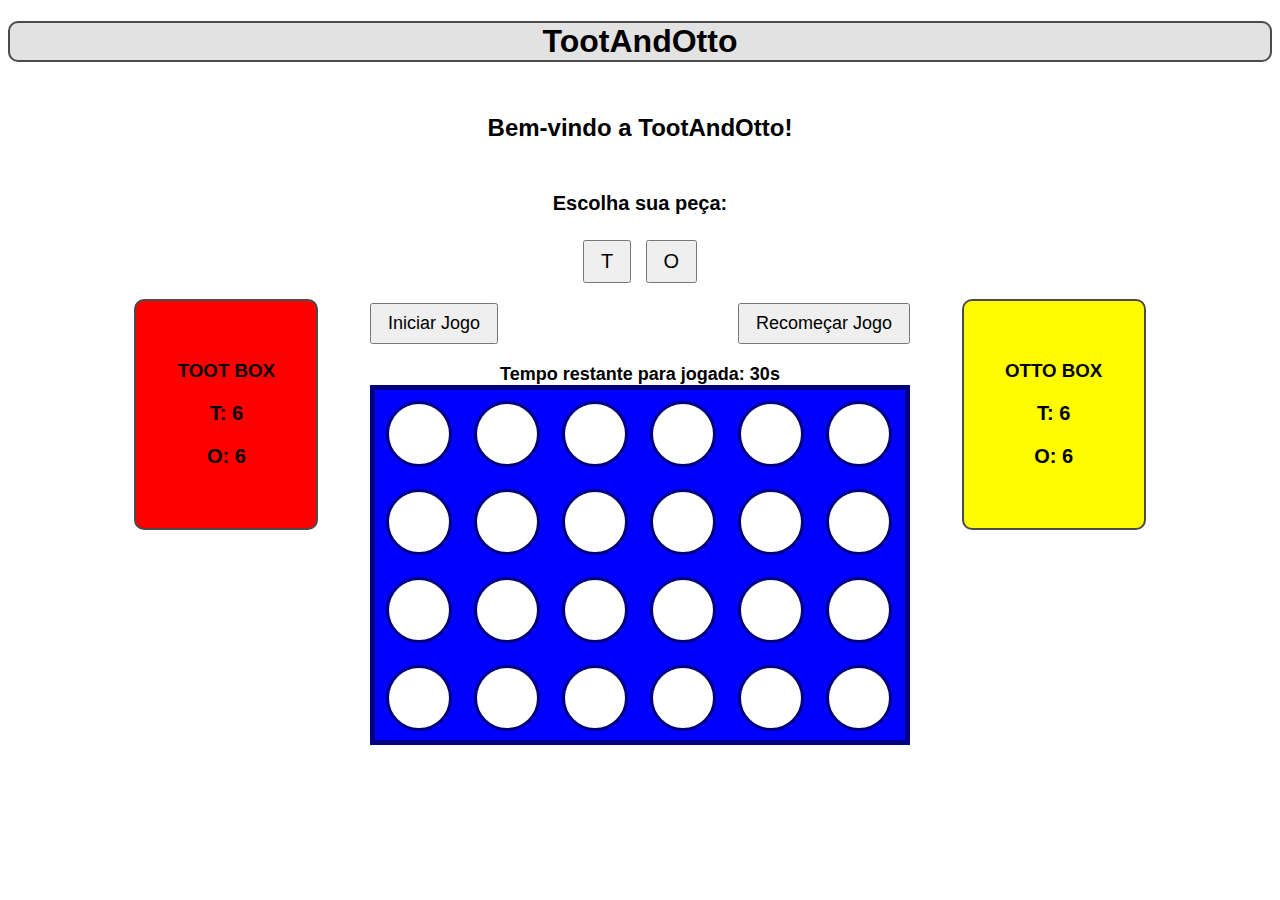
<file: TootAndOtto/index.html>
<!DOCTYPE html>
<html lang="en">
<head>
    <meta charset="UTF-8">
    <meta name="viewport" content="width=device-width, initial-scale=1.0">
    <title>TootAndOtto</title>
    <link rel="stylesheet" href="style.css">
    <script src="script.js"></script>
    <link rel="icon" href="tootandottoICON.png" type="image">
</head>
<body>
    <div id="top">
        <h1>TootAndOtto</h1>
        <h2 id="winner"></h2>
    </div>

    <div id="container">

        <div class="caixa" id="toot">
            <h3 id="tootbox">TOOT BOX</h3>
            <p>T: <span id="toot-t">6</span></p>
            <p>O: <span id="toot-o">6</span></p>
        </div>

        <div>
            <div id="mensagemjogo">
                <h2 id="mensagem">Bem-vindo a TootAndOtto!</h2>
                <div id="peca-escolhida"></div>
            </div>
            <div id="selecionaPeca">
                <p>Escolha sua peça:</p>
                <button onclick="selectPiece('T')">T</button>
                <button onclick="selectPiece('O')">O</button>
            </div>
            <div id="controle">
                <button onclick="startGame()">Iniciar Jogo</button>
                <button onclick="resetGame()">Recomeçar Jogo</button>
            </div>
            <div id="timer">Tempo restante para jogada: <span id="timeleft">30</span>s</div>
            
            <div id="board"></div>
        </div>

        <div class="caixa" id="otto">
            <h3 id="ottobox">OTTO BOX</h3>
            <p>T: <span id="otto-t">6</span></p>
            <p>O: <span id="otto-o">6</span></p>
        </div>

    </div>
</body>
</html>
</file>
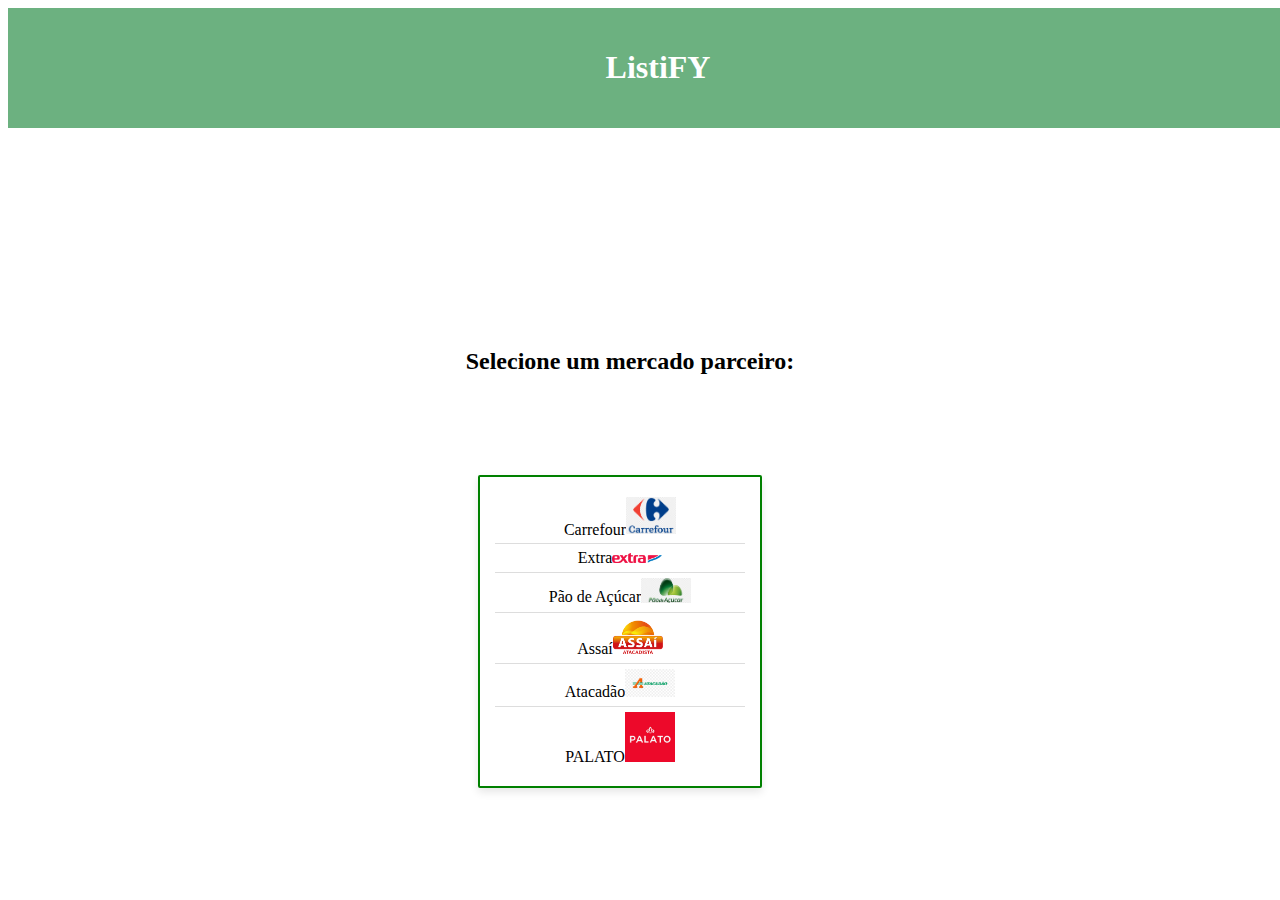
<file: ListiFY/Listify.html>
<!DOCTYPE html>
<html lang="pt-br">
<head>
    <meta charset="UTF-8">
    <meta name="viewport" content="width=device-width, initial-scale=1.0">
    <title>ListiFY</title>
    <link rel="stylesheet" href="style.css">
</head>
<body>
    <header>
        <nav>
            <h1>ListiFY</h1>
        </nav>
    </header>
    <main>
        <div>
        <div id="meio">
            <h2>Selecione um mercado parceiro:</h2>
            <div class="market-card">
            <div class="lista">
                <ul id="market-list">
                    <li>Carrefour<img src="carrefour icon.png" alt="Carrefour"></li>
                    <li>Extra<img src="extra icon.png" alt="Extra"></li>
                    <li>Pão de Açúcar<img src="pão de açúcar icon.png" alt="Pão de açúcar"></li>
                    <li>Assaí<img src="assaí atacadista icon.png" alt="Assaí"></li>
                    <li>Atacadão<img src="atacadao.png" alt="Atacadão"></li>
                    <li>PALATO<img src="palato icon.jfif" alt="Palato"></li>
                </ul>
            </div>
        </div>
    </div>
    </main>
    <footer>

    </footer>
</body>
</html>
</file>
<file: TootAndOtto/style.css>
body {
    font-family:'Gill Sans', 'Gill Sans MT', Calibri, 'Trebuchet MS', sans-serif;
    text-align: center; 
}

#board {
    height: 360px;
    width: 540px;
    background-color:   blue;
    border: 5px solid navy;
    margin: 0 auto; 
    display: flex;
    flex-wrap: wrap;
    box-sizing: border-box;
}

#container {
    display: flex;
    justify-content: space-between;
    align-items: center;
    width: 80%;
    margin: 10px auto;
    text-align: center;
}

h1 {
    border: 2px solid rgb(75, 75, 75);
    border-radius: 10px;
    background-color: #e2e2e2;
}

p {
    font-size: 20px;
    font-weight: bold;
}

#jogo {
    display: flex;
    justify-content: center;
    align-items: flex-start;
    gap: 20px;
    margin-top: 20px;
    flex-wrap: wrap;
}

#timer {
    font-size: 18px;
    margin-top: 10px;
    font-weight: bold;
}
.caixa#toot {
    border: 2px solid rgb(75, 75, 75);
    border-radius: 10px;
    padding: 40px;
    width: 100px;
    background-color: #ff0000;
}

.caixa#otto {
    border: 2px solid rgb(75, 75, 75);
    border-radius: 10px;
    padding: 40px;
    width: 100px;
    background-color: #fffb00;
}

#mensagemjogo {
    margin-bottom: 10px;
    padding: 10px;
    text-align: center;
}

.tile {
    display: inline-flex;
    height: 60px;
    width: 60px;
    margin: 11px;
    background-color: white;
    border-radius: 50%;
    border: 3px solid navy;
    justify-content: center;
    align-items: center;
    font-size: 30px;
    color: black;
    font-weight: bold;
}

.tile:hover {
    background-color: #b1b1b1;
    cursor: pointer;
}

.red {
    background-color: red;
}

.yellow {
    background-color: yellow;
}

#selecionaPeca {
    margin: 10px auto;
    margin-bottom: 15px;
}

#selecionaPeca button {
    padding: 8px 16px;
    margin: 5px;
    font-size: 20px;
    cursor: pointer;
}

#selecionaPeca button:hover {
    background-color: azure;
    border-color: gray;
}

#controle {
    display: flex;
    justify-content: space-between;
    margin: 10px auto;
    margin-bottom: 20px;
}

#controle button {
    padding: 8px 16px;
    font-size: 18px;
    cursor: pointer;
}
</file>
<file: ListiFY/style.css>
header {
    background-color: #6cb180;
    color: white;
    text-align: center;
    width: 100vw;
    overflow: hidden;
    padding: 20px 10px;
    padding-left: 10px;
}

h2 {
    padding-left: 20px;
}
footer {
    background-color: #6cb180;
}

#meio {
    text-align: center;
    padding-top: 200px;
    padding-right: 40px;
}

#lista {
    border: #6cb180;
}

#market-list {
    list-style: none;
    padding: 0;
    margin: 0;
}

#market-list li {
    text-align: center;
    gap: 15px;
    padding: 5px 10px;
    border-bottom: 1px solid #ddd;
}

#market-list li:last-child {
    border-bottom: none; /* Remove linha do último item */
}

#market-list li img {
    width: 50px;
    height: auto;
}

.market-card {
    background-color: white; /* Fundo branco para destaque */
    border: 2px solid green; /* Borda verde */
    border-radius: 2px; /* Cantos arredondados */
    padding: 15px; /* Espaço interno */
    box-shadow: 0px 4px 8px rgba(0, 0, 0, 0.1); /* Sombra suave */
    max-width: 250px; /* Largura máxima */
    text-align: center; /* Centraliza o título */
    margin: 100px auto; /* Centraliza no meio da tela */
}

.market-card h2 {
    background-color: green; /* Fundo verde no título */
    color: white; /* Texto branco */
    padding: 8px; /* Espaço interno */
    margin: 0 0 10px 0; /* Remove margem superior e adiciona inferior */
}
</file>
